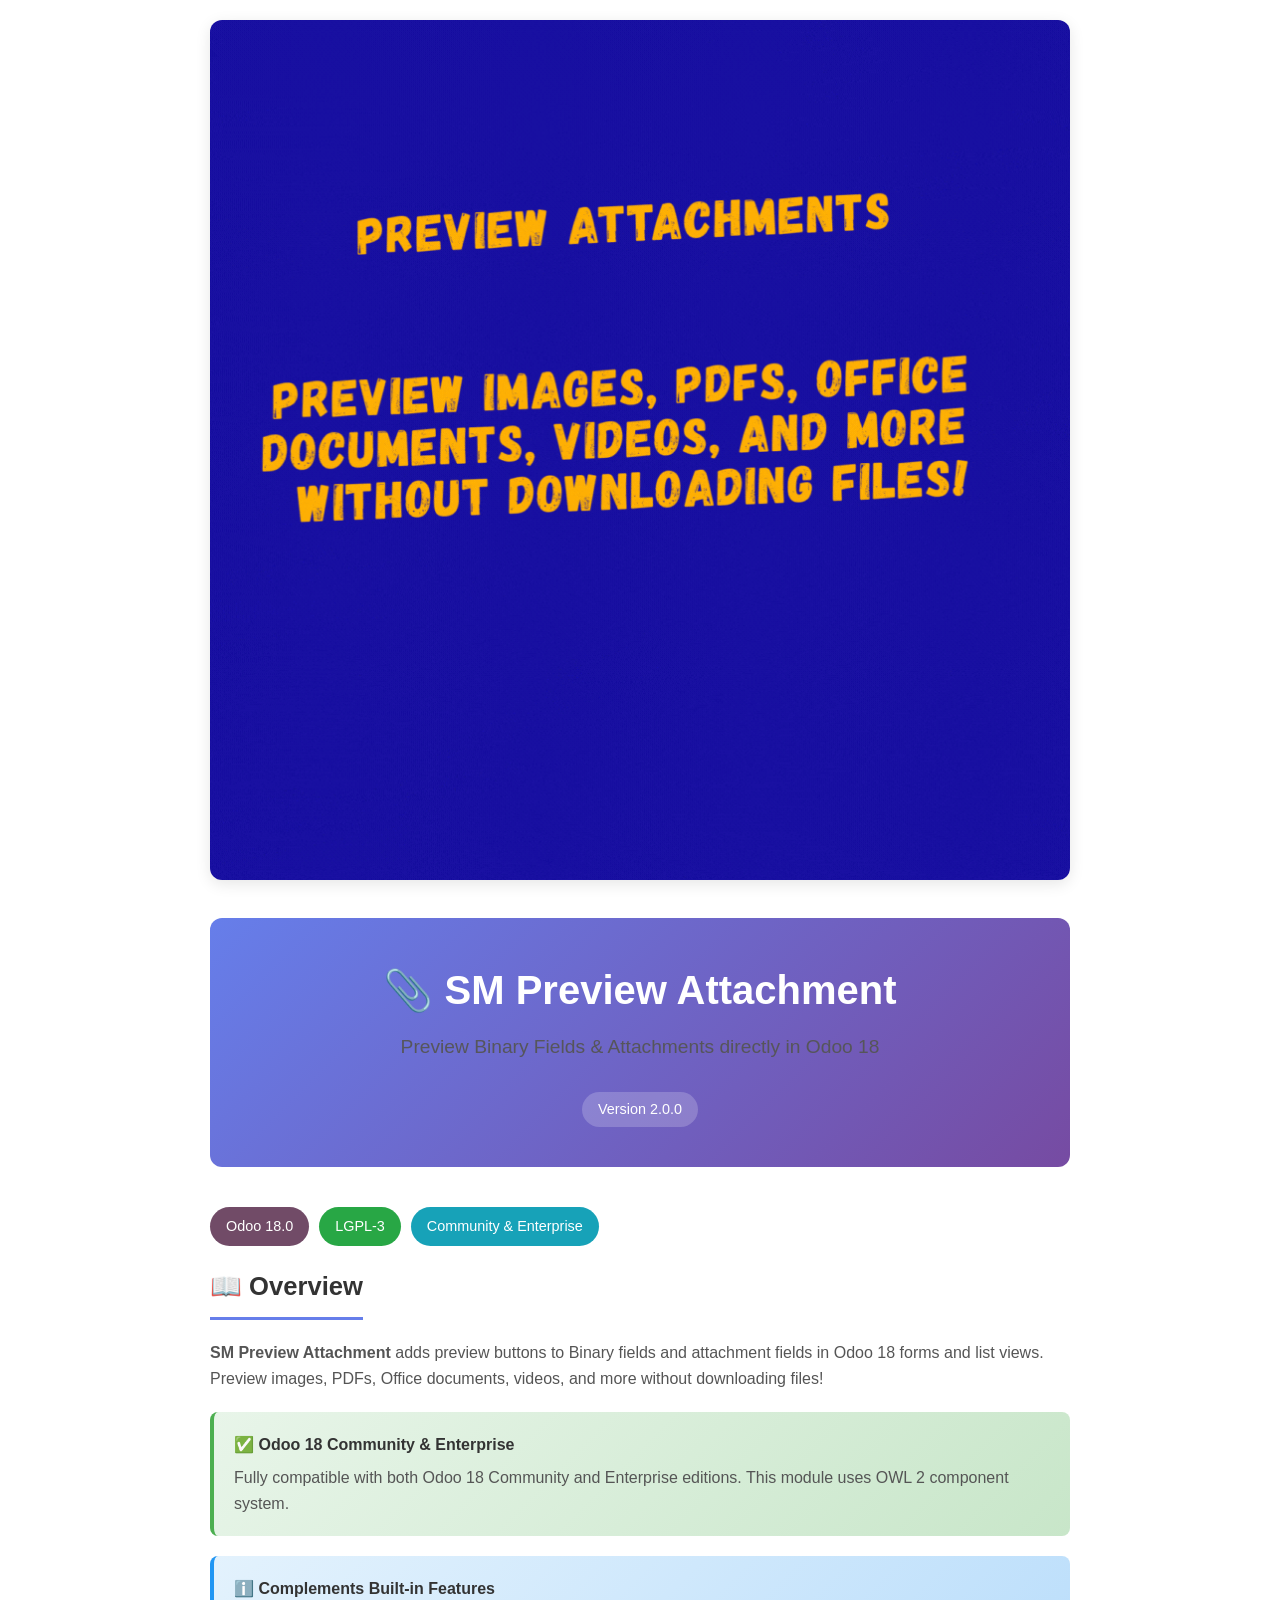
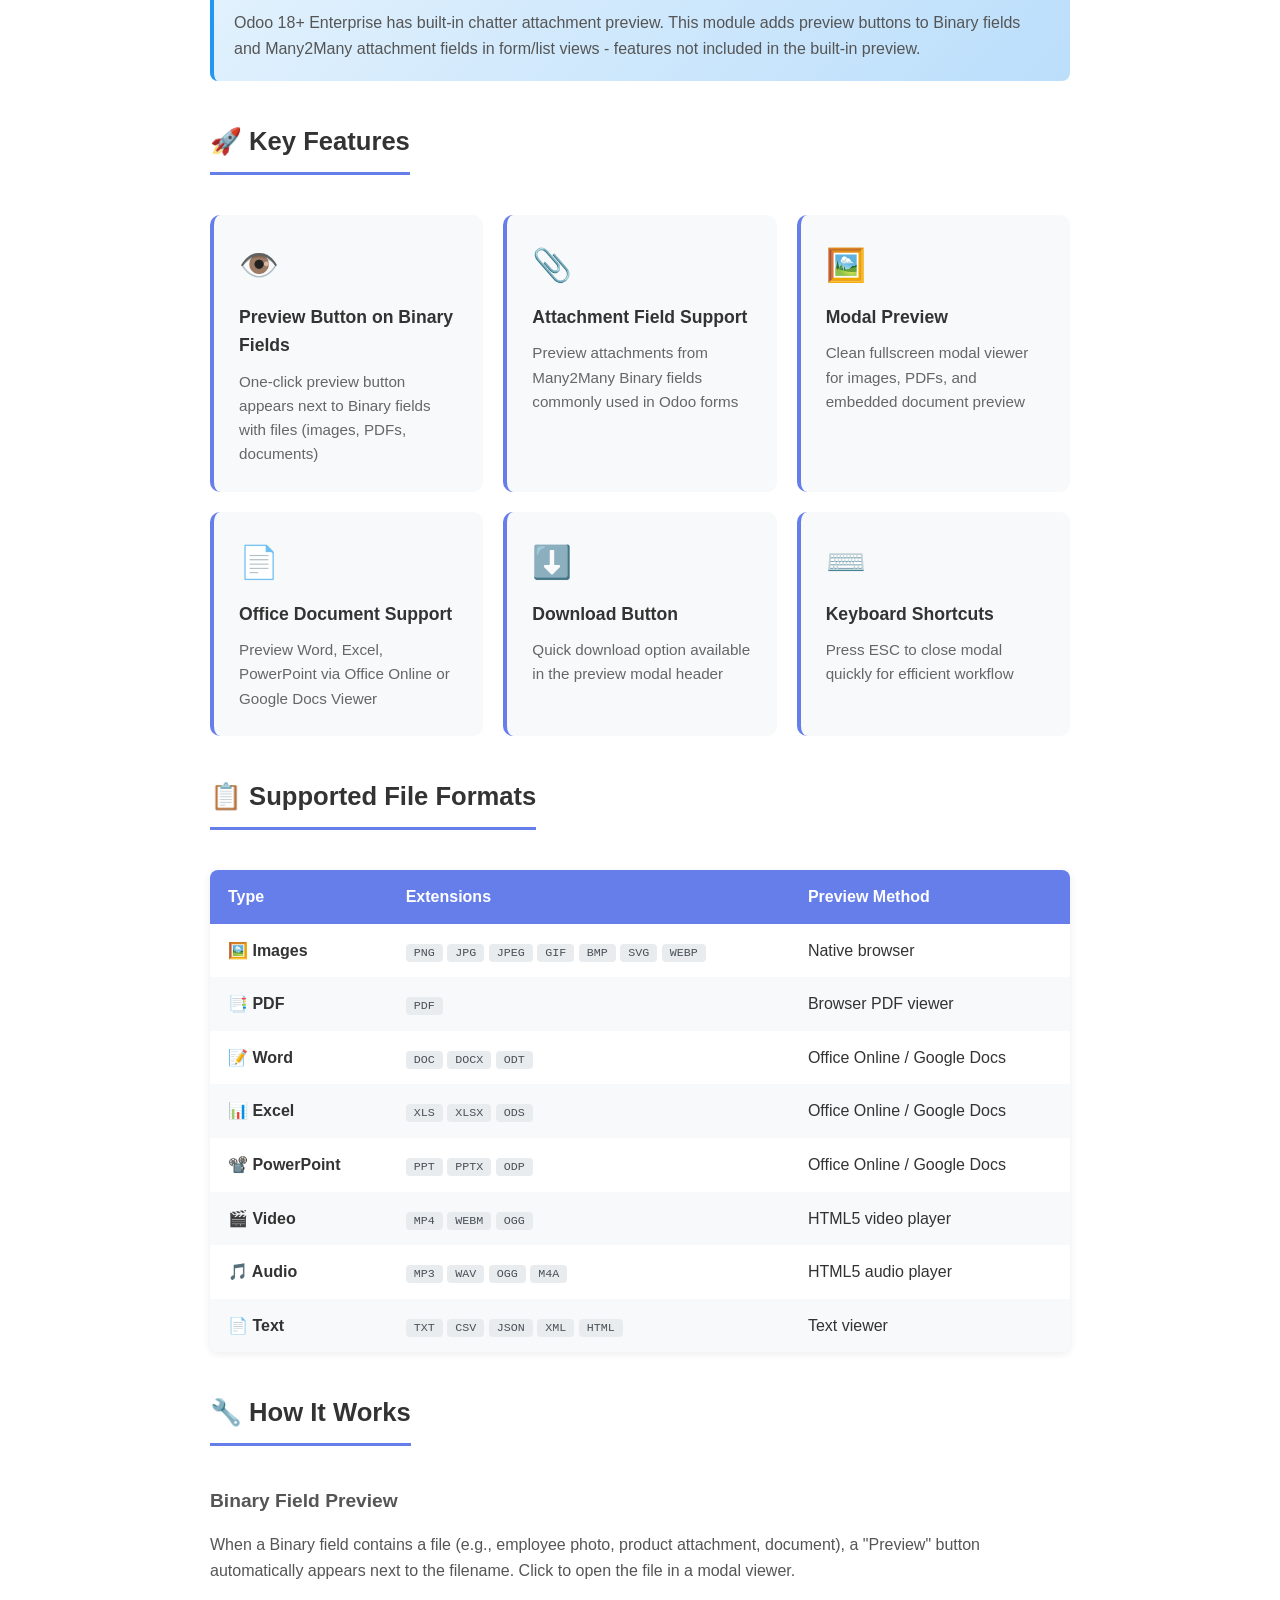
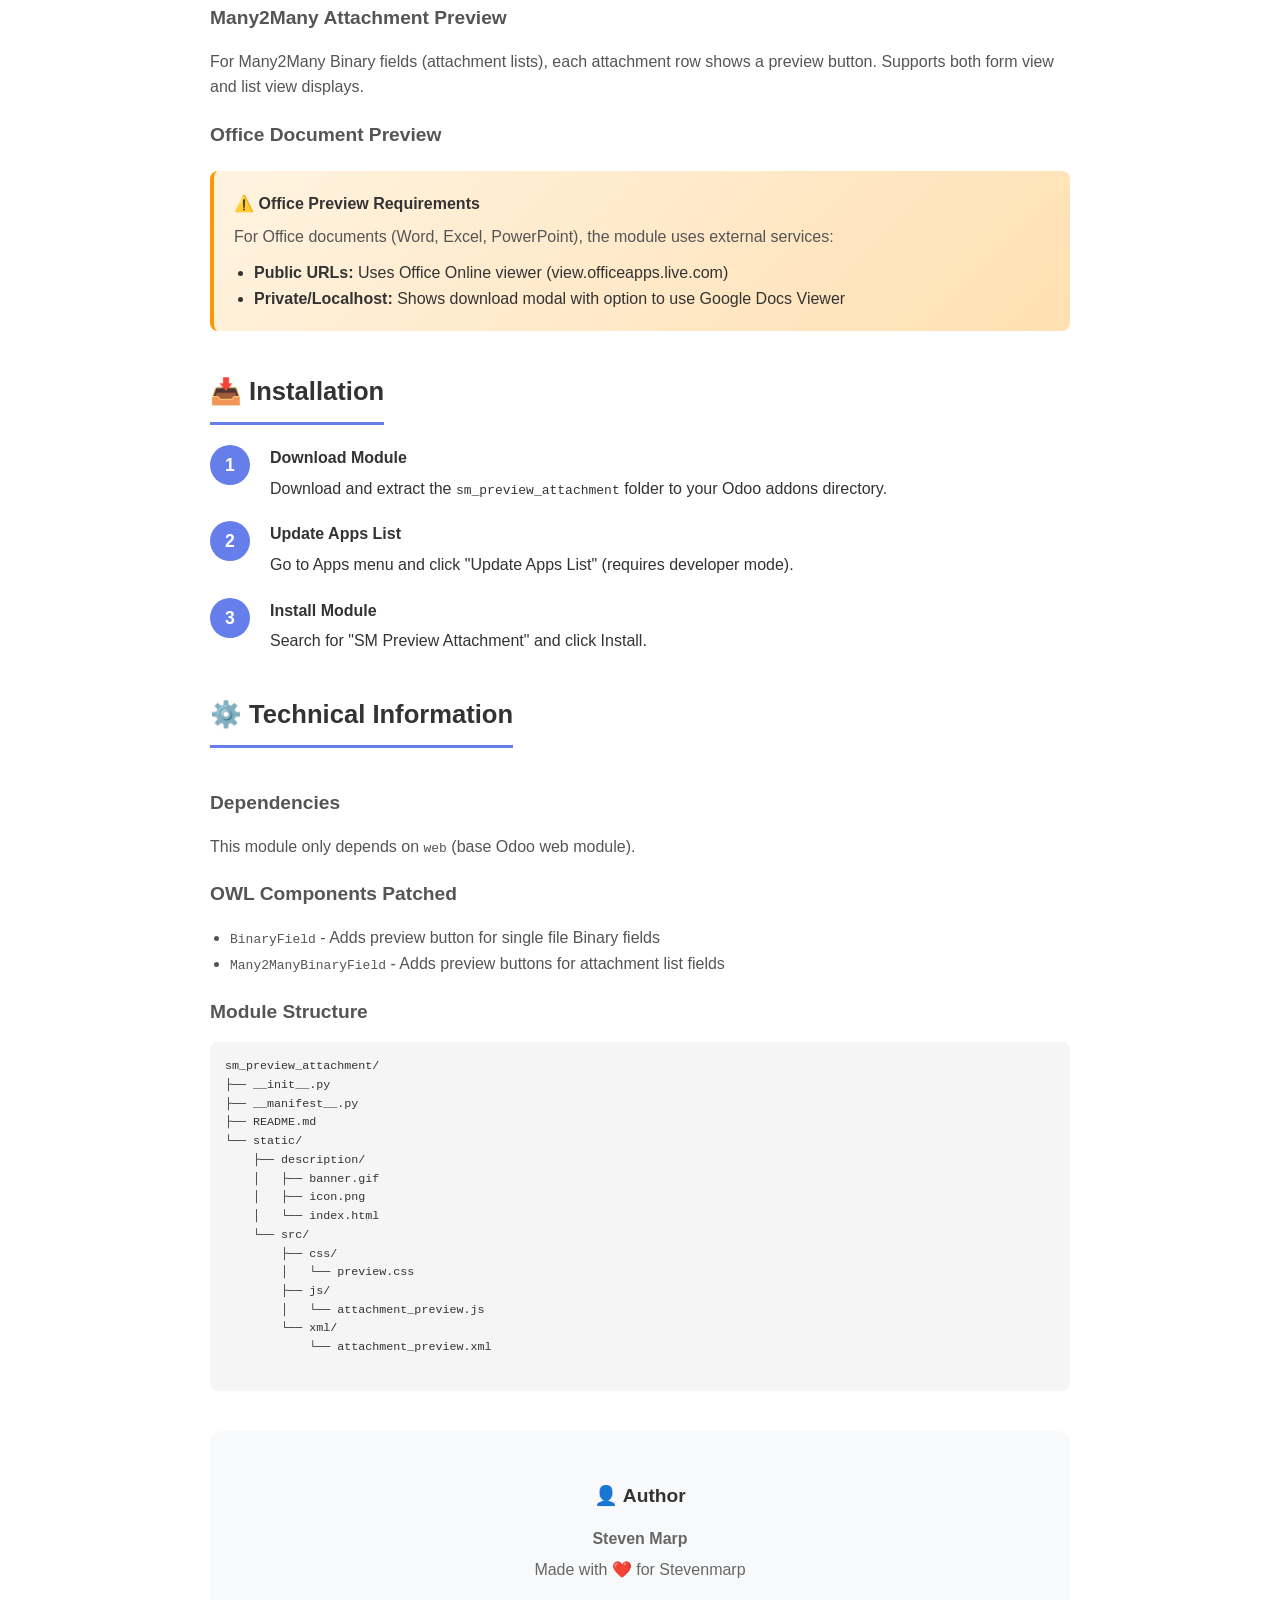
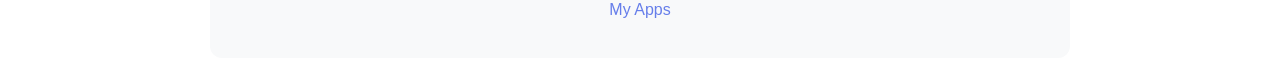
<file: static/description/index.html>
<!DOCTYPE html>
<html lang="en">
<head>
    <meta charset="UTF-8">
    <meta name="viewport" content="width=device-width, initial-scale=1.0">
    <title>SM Preview Attachment</title>
    <style>
        * {
            box-sizing: border-box;
            margin: 0;
            padding: 0;
        }
        
        body {
            font-family: -apple-system, BlinkMacSystemFont, 'Segoe UI', Roboto, 'Helvetica Neue', Arial, sans-serif;
            line-height: 1.6;
            color: #333;
            max-width: 900px;
            margin: 0 auto;
            padding: 20px;
            background: #fff;
        }
        
        /* Header */
        .header {
            text-align: center;
            padding: 40px 20px;
            background: linear-gradient(135deg, #667eea 0%, #764ba2 100%);
            color: white;
            border-radius: 12px;
            margin-bottom: 40px;
        }
        
        .header h1 {
            font-size: 2.5em;
            margin-bottom: 10px;
            font-weight: 700;
        }
        
        .header p {
            font-size: 1.2em;
            opacity: 0.95;
        }
        
        .version-badge {
            display: inline-block;
            background: rgba(255,255,255,0.2);
            padding: 6px 16px;
            border-radius: 20px;
            font-size: 0.9em;
            margin-top: 15px;
        }
        
        /* Section styling */
        section {
            margin-bottom: 40px;
        }
        
        h2 {
            font-size: 1.6em;
            color: #333;
            margin-bottom: 20px;
            padding-bottom: 10px;
            border-bottom: 3px solid #667eea;
            display: inline-block;
        }
        
        h3 {
            font-size: 1.2em;
            color: #555;
            margin: 20px 0 15px;
        }
        
        p {
            margin-bottom: 15px;
            color: #555;
        }
        
        /* Feature cards */
        .features-grid {
            display: grid;
            grid-template-columns: repeat(auto-fit, minmax(250px, 1fr));
            gap: 20px;
            margin-top: 20px;
        }
        
        .feature-card {
            background: #f8f9fa;
            padding: 25px;
            border-radius: 10px;
            border-left: 4px solid #667eea;
            transition: transform 0.2s, box-shadow 0.2s;
        }
        
        .feature-card:hover {
            transform: translateY(-3px);
            box-shadow: 0 8px 25px rgba(0,0,0,0.1);
        }
        
        .feature-card h4 {
            color: #333;
            margin-bottom: 10px;
            font-size: 1.1em;
        }
        
        .feature-card p {
            color: #666;
            font-size: 0.95em;
            margin: 0;
        }
        
        .feature-icon {
            font-size: 2em;
            margin-bottom: 12px;
        }
        
        /* Format table */
        .format-table {
            width: 100%;
            border-collapse: collapse;
            margin: 20px 0;
            background: #fff;
            border-radius: 8px;
            overflow: hidden;
            box-shadow: 0 2px 8px rgba(0,0,0,0.08);
        }
        
        .format-table th,
        .format-table td {
            padding: 14px 18px;
            text-align: left;
        }
        
        .format-table th {
            background: #667eea;
            color: white;
            font-weight: 600;
        }
        
        .format-table tr:nth-child(even) {
            background: #f8f9fa;
        }
        
        .format-table tr:hover {
            background: #f0f0f0;
        }
        
        .format-table td:first-child {
            font-weight: 600;
            color: #333;
        }
        
        .format-table code {
            background: #e9ecef;
            padding: 2px 8px;
            border-radius: 4px;
            font-size: 0.9em;
            color: #495057;
        }
        
        /* Preview info boxes */
        .info-box {
            background: linear-gradient(135deg, #e3f2fd 0%, #bbdefb 100%);
            border-left: 4px solid #2196f3;
            padding: 20px;
            border-radius: 8px;
            margin: 20px 0;
        }
        
        .info-box.warning {
            background: linear-gradient(135deg, #fff3e0 0%, #ffe0b2 100%);
            border-left-color: #ff9800;
        }
        
        .info-box.success {
            background: linear-gradient(135deg, #e8f5e9 0%, #c8e6c9 100%);
            border-left-color: #4caf50;
        }
        
        .info-box h4 {
            margin-bottom: 8px;
            color: #333;
        }
        
        .info-box p {
            margin: 0;
            color: #555;
        }
        
        /* Screenshot placeholder */
        .screenshot {
            background: #f5f5f5;
            border: 2px dashed #ddd;
            border-radius: 8px;
            padding: 60px 20px;
            text-align: center;
            color: #999;
            margin: 20px 0;
        }
        
        /* Installation steps */
        .steps {
            counter-reset: step;
            list-style: none;
            padding: 0;
        }
        
        .steps li {
            position: relative;
            padding-left: 60px;
            margin-bottom: 20px;
            min-height: 50px;
        }
        
        .steps li::before {
            counter-increment: step;
            content: counter(step);
            position: absolute;
            left: 0;
            top: 0;
            width: 40px;
            height: 40px;
            background: #667eea;
            color: white;
            border-radius: 50%;
            display: flex;
            align-items: center;
            justify-content: center;
            font-weight: bold;
            font-size: 1.1em;
        }
        
        .steps li strong {
            display: block;
            color: #333;
            margin-bottom: 5px;
        }
        
        /* Compatibility badges */
        .badges {
            display: flex;
            flex-wrap: wrap;
            gap: 10px;
            margin: 20px 0;
        }
        
        .badge {
            display: inline-flex;
            align-items: center;
            gap: 6px;
            padding: 8px 16px;
            border-radius: 20px;
            font-size: 0.9em;
            font-weight: 500;
        }
        
        .badge.odoo {
            background: #714B67;
            color: white;
        }
        
        .badge.license {
            background: #28a745;
            color: white;
        }
        
        .badge.python {
            background: #3776ab;
            color: white;
        }
        
        /* Footer */
        .footer {
            text-align: center;
            padding: 30px 20px;
            background: #f8f9fa;
            border-radius: 12px;
            margin-top: 40px;
        }
        
        .footer p {
            margin: 5px 0;
            color: #666;
        }
        
        .footer a {
            color: #667eea;
            text-decoration: none;
        }
        
        .footer a:hover {
            text-decoration: underline;
        }
        
        /* Responsive */
        @media (max-width: 600px) {
            .header h1 {
                font-size: 1.8em;
            }
            
            .features-grid {
                grid-template-columns: 1fr;
            }
            
            .format-table {
                font-size: 0.9em;
            }
            
            .format-table th,
            .format-table td {
                padding: 10px 12px;
            }
        }
    </style>
</head>
<body>
    <!-- Banner -->
    <div style="text-align: center; margin-bottom: 30px;">
        <img src="banner.gif" alt="SM Preview Attachment Banner" style="max-width: 100%; border-radius: 12px; box-shadow: 0 4px 15px rgba(0,0,0,0.1);">
    </div>
    
    <!-- Header -->
    <div class="header">
        <h1>📎 SM Preview Attachment</h1>
        <p>Preview Binary Fields & Attachments directly in Odoo 18</p>
        <span class="version-badge">Version 2.0.0</span>
    </div>
    
    <!-- Badges -->
    <div class="badges">
        <span class="badge odoo">Odoo 18.0</span>
        <span class="badge license">LGPL-3</span>
        <span class="badge" style="background: #17a2b8; color: white;">Community & Enterprise</span>
    </div>
    
    <!-- Overview -->
    <section>
        <h2>📖 Overview</h2>
        <p>
            <strong>SM Preview Attachment</strong> adds preview buttons to Binary fields and attachment fields 
            in Odoo 18 forms and list views. Preview images, PDFs, Office documents, videos, and more 
            without downloading files!
        </p>
        
        <div class="info-box success">
            <h4>✅ Odoo 18 Community & Enterprise</h4>
            <p>
                Fully compatible with both Odoo 18 Community and Enterprise editions.
                This module uses OWL 2 component system.
            </p>
        </div>
        
        <div class="info-box">
            <h4>ℹ️ Complements Built-in Features</h4>
            <p>
                Odoo 18+ Enterprise has built-in chatter attachment preview. This module adds preview buttons 
                to Binary fields and Many2Many attachment fields in form/list views - features not included in the built-in preview.
            </p>
        </div>
    </section>
    
    <!-- Key Features -->
    <section>
        <h2>🚀 Key Features</h2>
        
        <div class="features-grid">
            <div class="feature-card">
                <div class="feature-icon">👁️</div>
                <h4>Preview Button on Binary Fields</h4>
                <p>One-click preview button appears next to Binary fields with files (images, PDFs, documents)</p>
            </div>
            
            <div class="feature-card">
                <div class="feature-icon">📎</div>
                <h4>Attachment Field Support</h4>
                <p>Preview attachments from Many2Many Binary fields commonly used in Odoo forms</p>
            </div>
            
            <div class="feature-card">
                <div class="feature-icon">🖼️</div>
                <h4>Modal Preview</h4>
                <p>Clean fullscreen modal viewer for images, PDFs, and embedded document preview</p>
            </div>
            
            <div class="feature-card">
                <div class="feature-icon">📄</div>
                <h4>Office Document Support</h4>
                <p>Preview Word, Excel, PowerPoint via Office Online or Google Docs Viewer</p>
            </div>
            
            <div class="feature-card">
                <div class="feature-icon">⬇️</div>
                <h4>Download Button</h4>
                <p>Quick download option available in the preview modal header</p>
            </div>
            
            <div class="feature-card">
                <div class="feature-icon">⌨️</div>
                <h4>Keyboard Shortcuts</h4>
                <p>Press ESC to close modal quickly for efficient workflow</p>
            </div>
        </div>
    </section>
    
    <!-- Supported Formats -->
    <section>
        <h2>📋 Supported File Formats</h2>
        
        <table class="format-table">
            <thead>
                <tr>
                    <th>Type</th>
                    <th>Extensions</th>
                    <th>Preview Method</th>
                </tr>
            </thead>
            <tbody>
                <tr>
                    <td>🖼️ Images</td>
                    <td><code>PNG</code> <code>JPG</code> <code>JPEG</code> <code>GIF</code> <code>BMP</code> <code>SVG</code> <code>WEBP</code></td>
                    <td>Native browser</td>
                </tr>
                <tr>
                    <td>📑 PDF</td>
                    <td><code>PDF</code></td>
                    <td>Browser PDF viewer</td>
                </tr>
                <tr>
                    <td>📝 Word</td>
                    <td><code>DOC</code> <code>DOCX</code> <code>ODT</code></td>
                    <td>Office Online / Google Docs</td>
                </tr>
                <tr>
                    <td>📊 Excel</td>
                    <td><code>XLS</code> <code>XLSX</code> <code>ODS</code></td>
                    <td>Office Online / Google Docs</td>
                </tr>
                <tr>
                    <td>📽️ PowerPoint</td>
                    <td><code>PPT</code> <code>PPTX</code> <code>ODP</code></td>
                    <td>Office Online / Google Docs</td>
                </tr>
                <tr>
                    <td>🎬 Video</td>
                    <td><code>MP4</code> <code>WEBM</code> <code>OGG</code></td>
                    <td>HTML5 video player</td>
                </tr>
                <tr>
                    <td>🎵 Audio</td>
                    <td><code>MP3</code> <code>WAV</code> <code>OGG</code> <code>M4A</code></td>
                    <td>HTML5 audio player</td>
                </tr>
                <tr>
                    <td>📄 Text</td>
                    <td><code>TXT</code> <code>CSV</code> <code>JSON</code> <code>XML</code> <code>HTML</code></td>
                    <td>Text viewer</td>
                </tr>
            </tbody>
        </table>
    </section>
    
    <!-- How It Works -->
    <section>
        <h2>🔧 How It Works</h2>
        
        <h3>Binary Field Preview</h3>
        <p>
            When a Binary field contains a file (e.g., employee photo, product attachment, document), 
            a "Preview" button automatically appears next to the filename. Click to open the file 
            in a modal viewer.
        </p>
        
        <h3>Many2Many Attachment Preview</h3>
        <p>
            For Many2Many Binary fields (attachment lists), each attachment row shows a preview button.
            Supports both form view and list view displays.
        </p>
        
        <h3>Office Document Preview</h3>
        <div class="info-box warning">
            <h4>⚠️ Office Preview Requirements</h4>
            <p>
                For Office documents (Word, Excel, PowerPoint), the module uses external services:
            </p>
            <ul style="margin-top: 10px; padding-left: 20px;">
                <li><strong>Public URLs:</strong> Uses Office Online viewer (view.officeapps.live.com)</li>
                <li><strong>Private/Localhost:</strong> Shows download modal with option to use Google Docs Viewer</li>
            </ul>
        </div>
    </section>
    
    <!-- Installation -->
    <section>
        <h2>📥 Installation</h2>
        
        <ol class="steps">
            <li>
                <strong>Download Module</strong>
                Download and extract the <code>sm_preview_attachment</code> folder to your Odoo addons directory.
            </li>
            <li>
                <strong>Update Apps List</strong>
                Go to Apps menu and click "Update Apps List" (requires developer mode).
            </li>
            <li>
                <strong>Install Module</strong>
                Search for "SM Preview Attachment" and click Install.
            </li>
        </ol>
    </section>
    
    <!-- Technical Info -->
    <section>
        <h2>⚙️ Technical Information</h2>
        
        <h3>Dependencies</h3>
        <p>This module only depends on <code>web</code> (base Odoo web module).</p>
        
        <h3>OWL Components Patched</h3>
        <ul style="padding-left: 20px; color: #555;">
            <li><code>BinaryField</code> - Adds preview button for single file Binary fields</li>
            <li><code>Many2ManyBinaryField</code> - Adds preview buttons for attachment list fields</li>
        </ul>
        
        <h3>Module Structure</h3>
        <pre style="background: #f5f5f5; padding: 15px; border-radius: 8px; overflow-x: auto; font-size: 0.9em; color: #333;">
sm_preview_attachment/
├── __init__.py
├── __manifest__.py
├── README.md
└── static/
    ├── description/
    │   ├── banner.gif
    │   ├── icon.png
    │   └── index.html
    └── src/
        ├── css/
        │   └── preview.css
        ├── js/
        │   └── attachment_preview.js
        └── xml/
            └── attachment_preview.xml
        </pre>
    </section>
    
    <!-- Author -->
    <div class="footer">
        <h3 style="margin-bottom: 15px; color: #333;">👤 Author</h3>
        <p><strong>Steven Marp</strong></p>
        <p>Made with ❤️ for Stevenmarp</p>
        <p style="margin-top: 15px;">
            <a href="https://apps.odoo.com/apps/browse?repo_maintainer_id=512936">My Apps</a>
        </p>
    </div>
</body>
</html>
</file>
